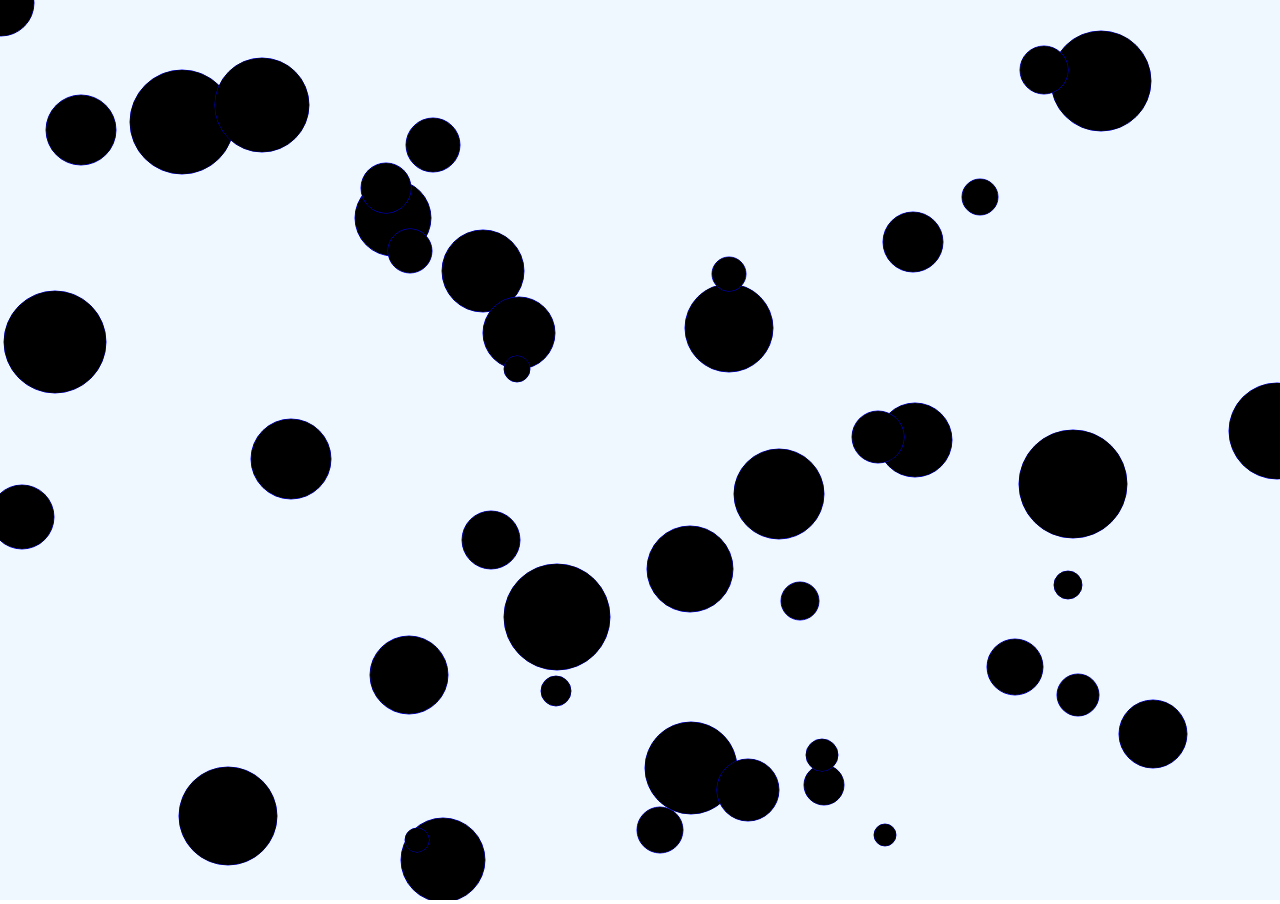
<file: 01myPoint/html/index.html>
<!DOCTYPE html>
<html lang="en">
<head>
    <meta charset="UTF-8">
    <link rel="stylesheet" href="style.css">
    <meta name="viewport" content="width=device-width, initial-scale=1.0">
    <meta http-equiv="X-UA-Compatible" content="ie=edge">
    <title>01myPoint</title>
</head>
<body>
    <canvas id="canvas"></canvas>
    <script src="../../lib/Vector2d.js"></script>
    <script src="../../lib/Point.js"></script>
    <script src="script.js"></script>
</body>
</html>
</file>
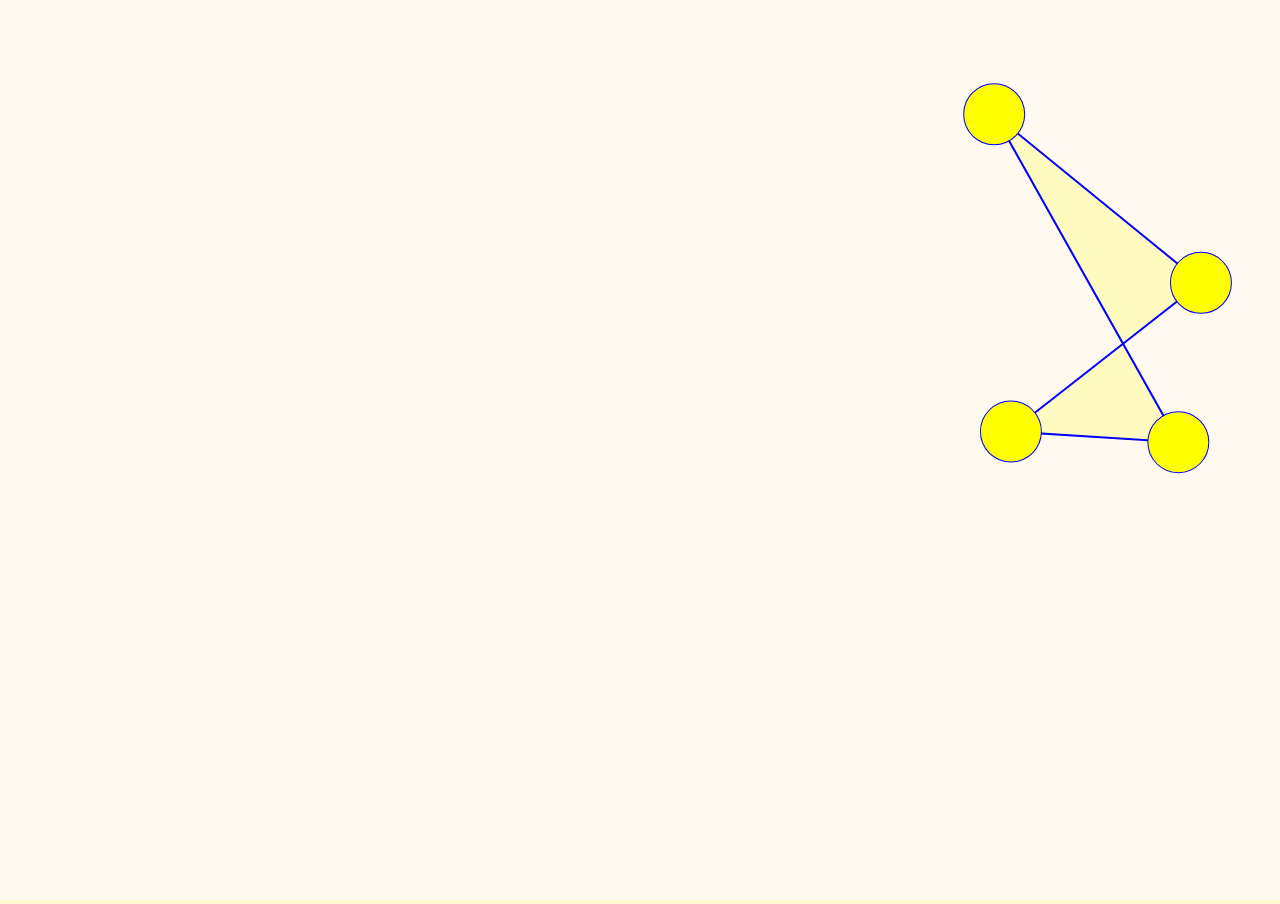
<file: html/03connectTheDots/index.html>
<!DOCTYPE html>
<html lang="en" dir="ltr">
  <head>
    <meta charset="utf-8">
    <title>03 connect the dots</title>
    <link rel="stylesheet" href="style.css">
  </head>
  <body>
    <canvas id="canvas" width="300" height="300"></canvas>
    <script src="../../lib/Point.js" charset="utf-8"></script>
    <script src="../../lib/Vector2d.js" charset="utf-8"></script>
    <script src="script.js" charset="utf-8"></script>
  </body>
</html>
</file>
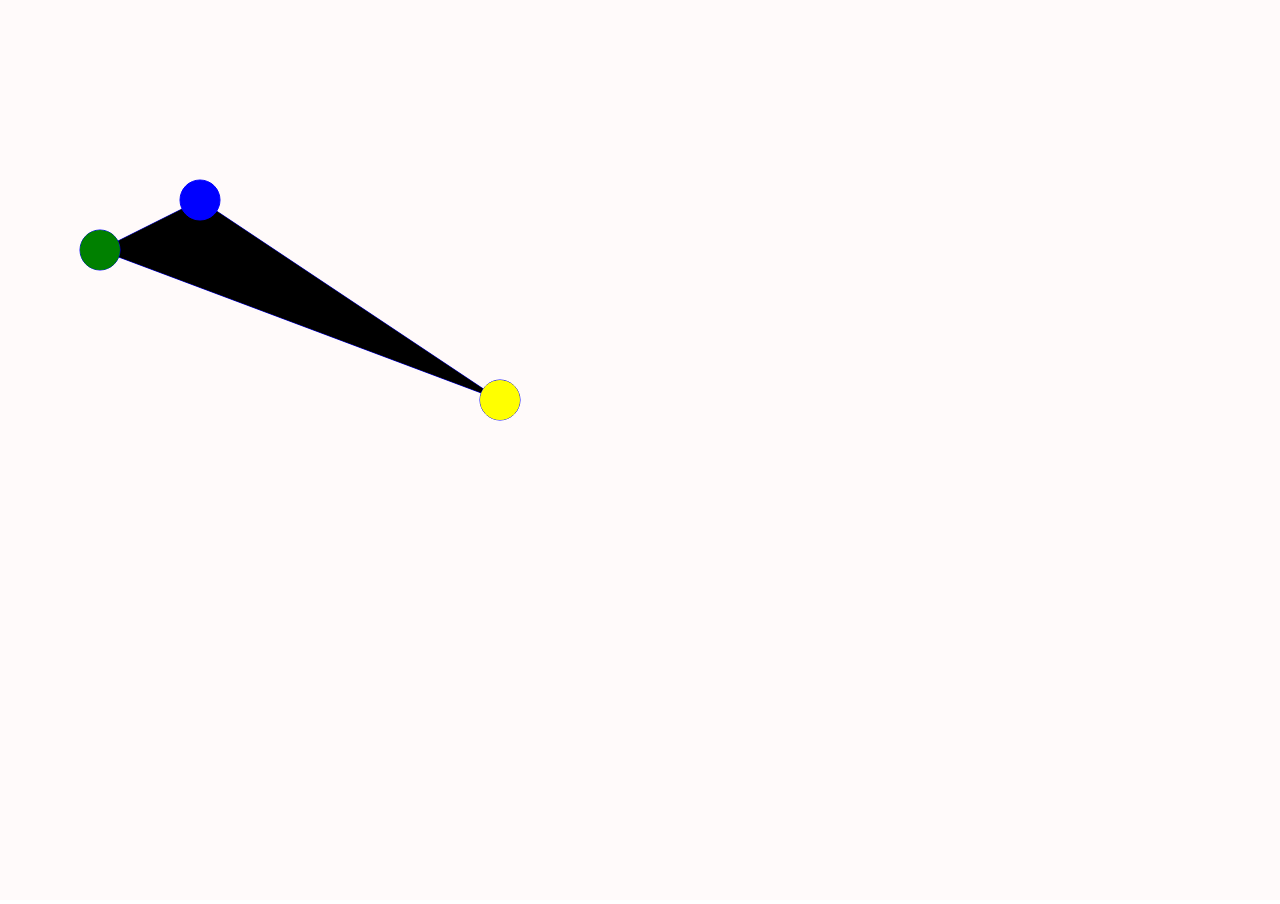
<file: html/06draggablePoint/index.html>
<!DOCTYPE html>
<html lang="en" dir="ltr">
<head>
  <meta charset="utf-8">
  <title>04 draggable point</title>
  <link rel="stylesheet" href="style.css">
</head>
<body>
  <canvas id="canvas">hier had uw reclame kunnen staan</canvas>
  <script src="../../lib/Point.js" charset="utf-8"></script>
  <script src="../../lib/Vector2d.js" charset="utf-8"></script>
  <script src="script.js" charset="utf-8"></script>

</body>
</html>
</file>
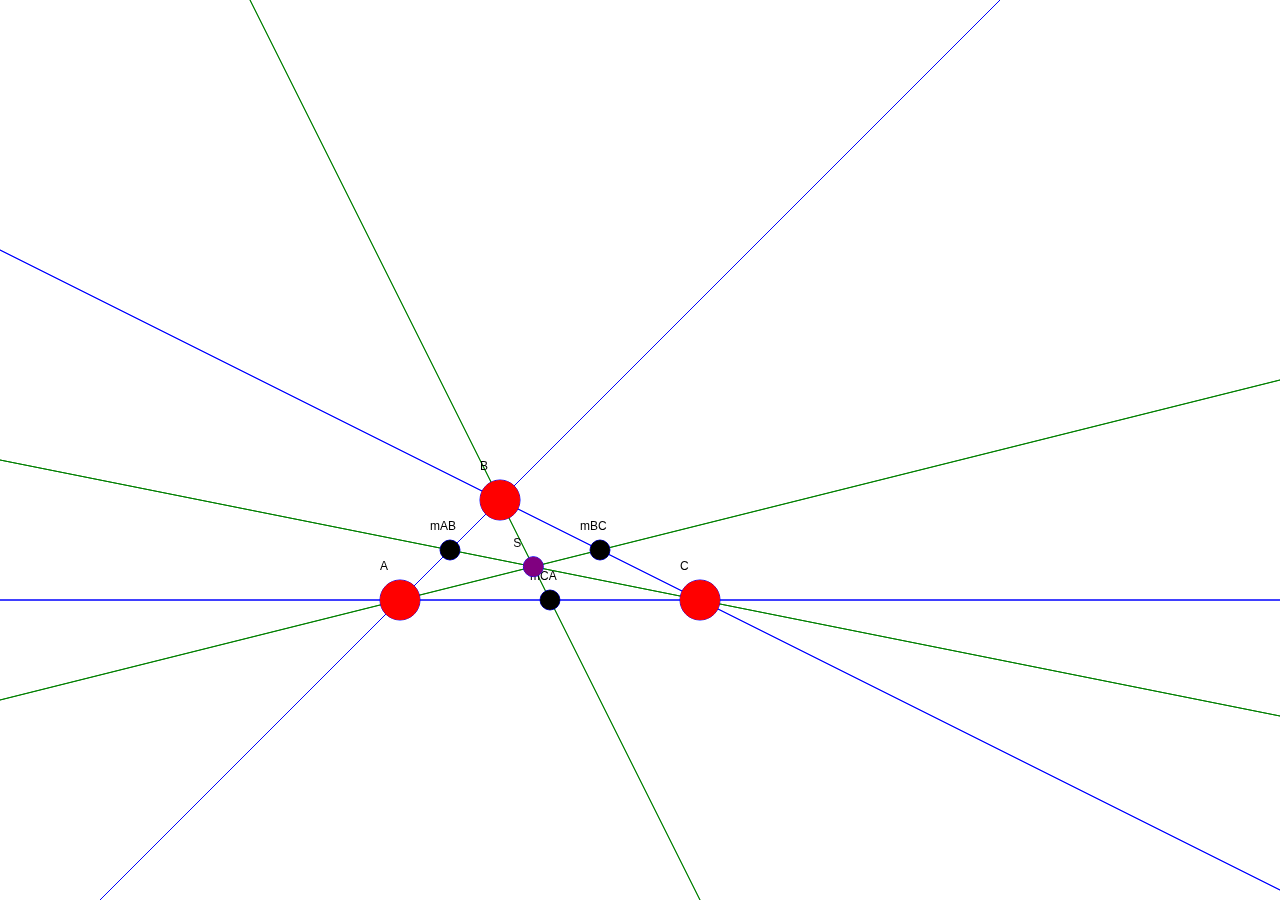
<file: html/10medianAndCentroid/index.html>
<!DOCTYPE html>
<html lang="en" dir="ltr">
<head>
  <meta charset="utf-8">
  <title>10 Median and Centroid</title>
  <link rel="stylesheet" href="style.css">
</head>
<body>
  <canvas id="canvas">hier had uw reclame kunnen staan</canvas>
  <script src="../../lib/Point.js" charset="utf-8"></script>
  <script src="../../lib/Vector2d.js" charset="utf-8"></script>
  <script src="../../lib/LinearFunction.js" charset="utf-8"></script>
  <script src="script.js" charset="utf-8"></script>

</body>
</html>
</file>
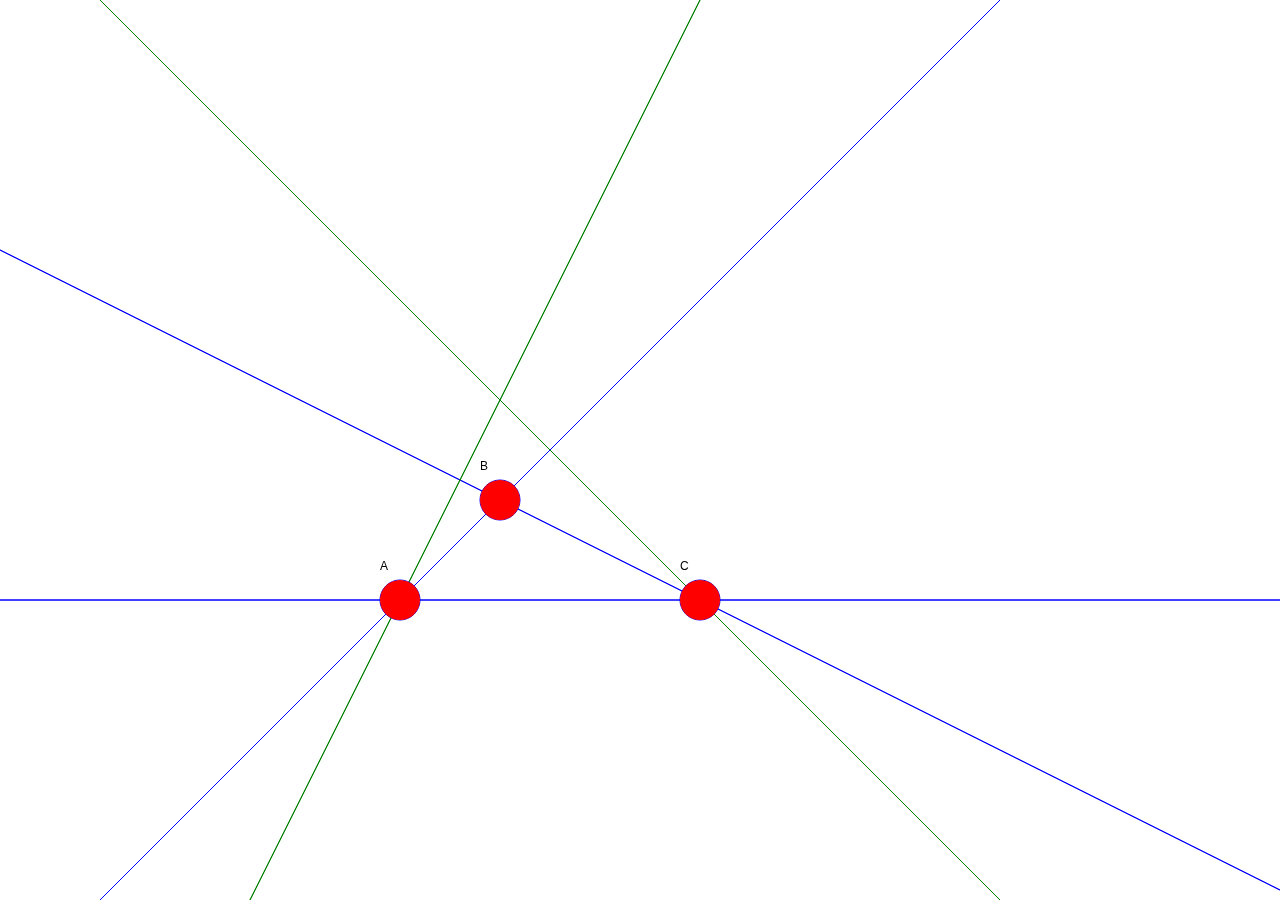
<file: html/11altitudeAndOrthocenter/index.html>
<!DOCTYPE html>
<html lang="en" dir="ltr">
<head>
  <meta charset="utf-8">
  <title>11 Altitude and Orthocenter</title>
  <link rel="stylesheet" href="style.css">
</head>
<body>
  <canvas id="canvas">hier had uw reclame kunnen staan</canvas>
  <script src="../../lib/Point.js" charset="utf-8"></script>
  <script src="../../lib/Vector2d.js" charset="utf-8"></script>
  <script src="../../lib/LinearFunction.js" charset="utf-8"></script>
  <script src="script.js" charset="utf-8"></script>

</body>
</html>
</file>
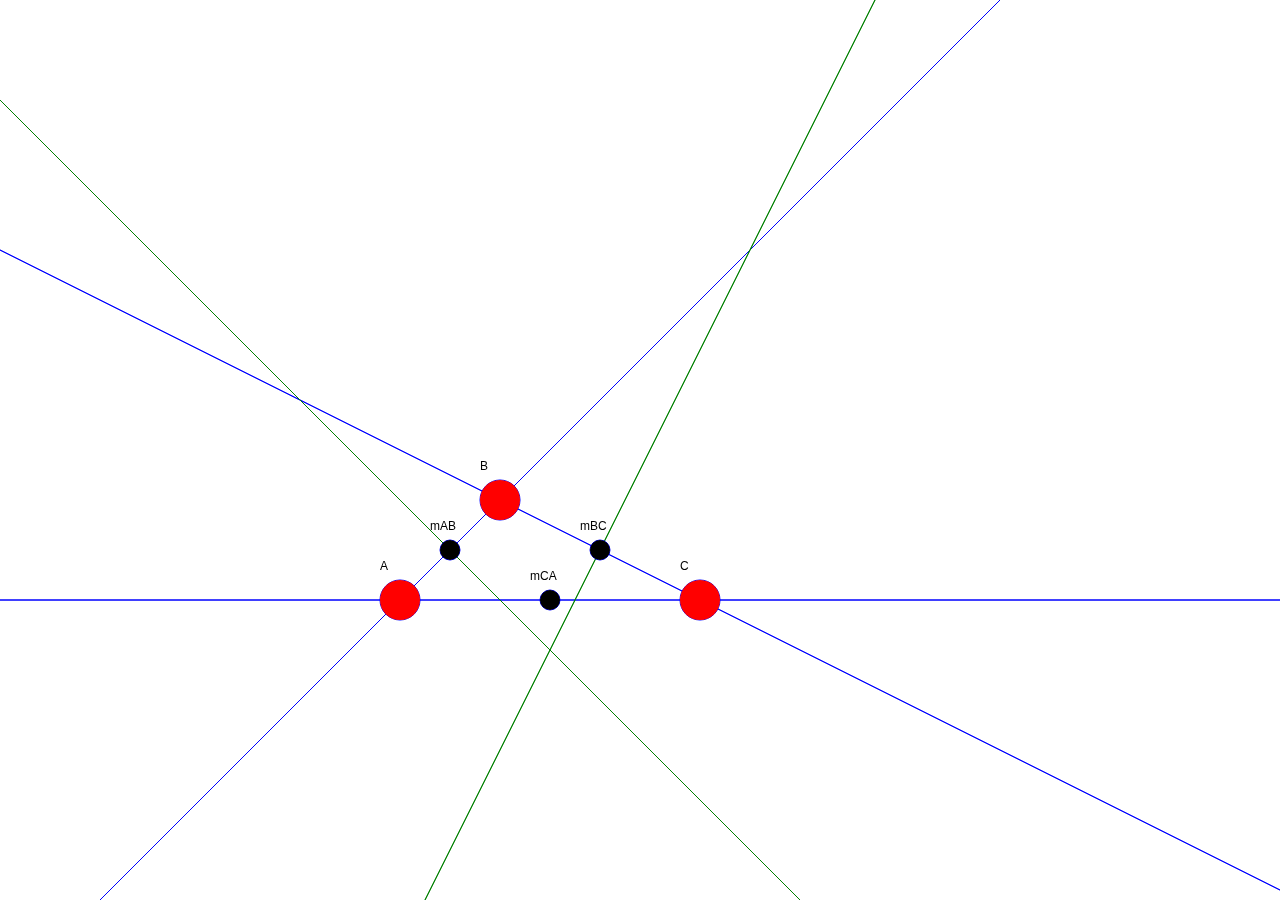
<file: html/12perpendicularBisectorAndCircumcenter/index.html>
<!DOCTYPE html>
<html lang="en" dir="ltr">
<head>
  <meta charset="utf-8">
  <title>12</title>
  <link rel="stylesheet" href="style.css">
</head>
<body>
  <canvas id="canvas">hier had uw reclame kunnen staan</canvas>
  <script src="../../lib/Point.js" charset="utf-8"></script>
  <script src="../../lib/Vector2d.js" charset="utf-8"></script>
  <script src="../../lib/LinearFunction.js" charset="utf-8"></script>
  <script src="script.js" charset="utf-8"></script>

</body>
</html>
</file>
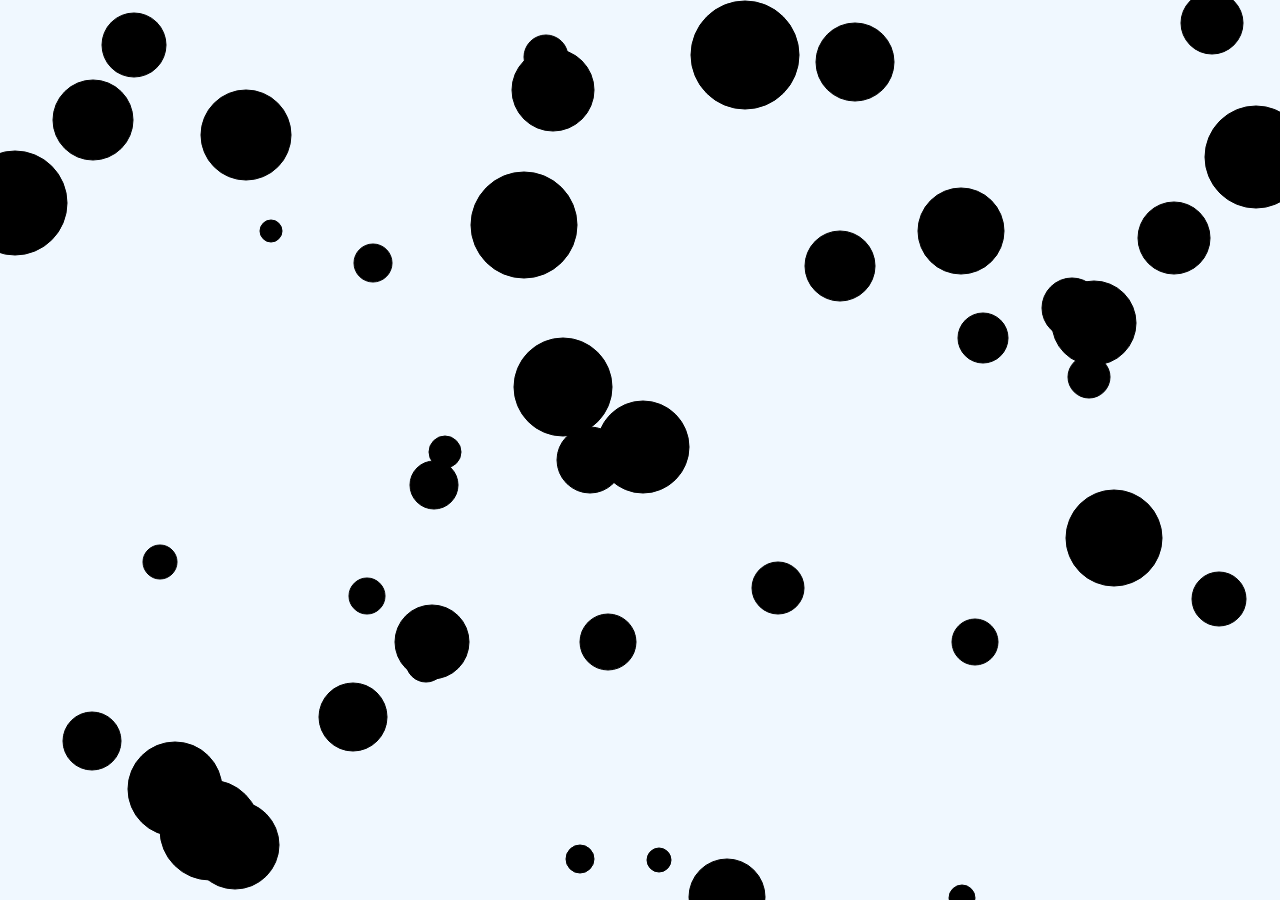
<file: 01myPoint/html/01myPoint/index.html>
<!DOCTYPE html>
<html lang="en">
<head>
    <meta charset="UTF-8">
    <link rel="stylesheet" href="style.css">
    <meta name="viewport" content="width=device-width, initial-scale=1.0">
    <meta http-equiv="X-UA-Compatible" content="ie=edge">
    <title>01myPoint</title>
</head>
<body>
    <canvas id="canvas"></canvas>
    <script src="../../lib/Vector2d.js"></script>
    <script src="../../lib/Point.js"></script>
    <script src="script.js"></script>
</body>
</html>
</file>
<file: 01myPoint/html/style.css>
body{
    margin:0;
    padding: 0;
    overflow: hidden;
}

canvas{
    background-color: aliceblue;
}
</file>
<file: html/03connectTheDots/style.css>
body{
  background-color: lemonchiffon;
  margin: 0;
  padding: 0;
  overflow: hidden;
}

#canvas{
  background-color: floralwhite;
}
</file>
<file: html/06draggablePoint/style.css>
body{
padding: 0;
margin:0;
overflow: hidden;
}

#canvas{
background-color: snow;
}
</file>
<file: html/10medianAndCentroid/style.css>
body{
  overflow: hidden;
  padding: 0;
  margin: 0;
}
</file>
<file: html/11altitudeAndOrthocenter/style.css>
body{
  overflow: hidden;
  padding: 0;
  margin: 0;
}
</file>
<file: html/12perpendicularBisectorAndCircumcenter/style.css>
body{
  overflow: hidden;
  padding: 0;
  margin: 0;
}
</file>
<file: 01myPoint/html/01myPoint/style.css>
body{
    margin:0;
    padding: 0;
    overflow: hidden;
}

canvas{
    background-color: aliceblue;
}
</file>
